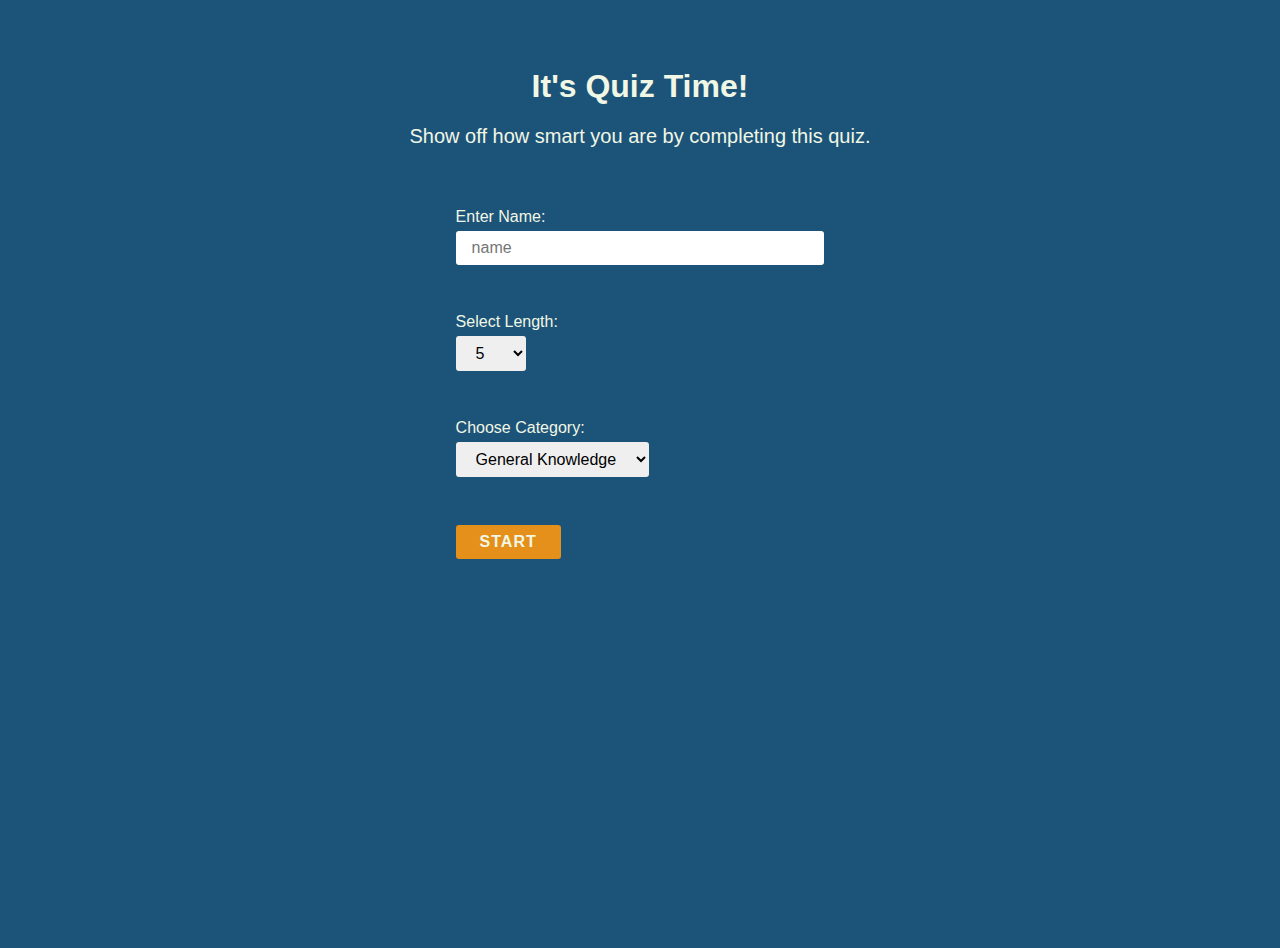
<file: index.html>
<!DOCTYPE html>
<html>
    <head>
        <title>Really hard quiz</title>
        <link href="index.css" rel="stylesheet" />
        <meta name="viewport" content="width=device-width,initial-scale=1.0, maximum-scale=1, user-scalable=no" />
    </head>
    <body>
        <section class="setup-container">
            <h1 id="setup-header">It's Quiz Time!</h1>
            <p id="setup-text">Show off how smart you are by completing this quiz.</p>
            <form class="quiz-setup-form">
                <label for="name">Enter Name:</label>
                <input type="text" id="name" placeholder="name"> <!--Name Input-->

                <label for="quiz-length">Select Length:</label>
                <div class="select">
                    <select name="questions" id="quiz-length">      <!--Number of Questions Select-->
                        <option value="5">5</option>
                        <option value="10">10</option>
                        <option value="15">15</option>
                        <option value="20">20</option>
                        <option value="25">25</option>
                        <option value="30">30</option>
                        <option value="35">35</option>
                        <option value="40">40</option>
                        <option value="45">45</option>
                        <option value="50">50</option>
                    </select>
                </div>

                <label for="quiz-type">Choose Category:</label>
                <div class="select">
                    <select name="type" id="quiz-type">         <!--Category choice select-->
                        <option value="General Knowledge">General Knowledge</option>
                        <option value="Entertainment: Books">Books</option>
                        <option value="Entertainment: Film">Film</option>
                        <option value="Entertainment: Television">TV</option>
                        <option value="Entertainment: Music">Music</option>
                        <option value="Science & Nature">Science & Nature</option>
                        <option value="Sports">Sports</option>
                        <option value="History">History</option>
                    </select>
                </div>
                <button id="start-btn">start</button>
            </form>
        </section>

        <section class="spinner-container">
            <img src="./img/spinner.png" id="spinner" />
        </section>

        <section class="quiz-container">
            <h1 id="player-score-display"></h1>
            <h1 id="question-count"></h1>
            <h2 id="question-display"></h2>
            <div class="answer-container">
                <p class="answer" id="answer-correct"></p>
                <p class="answer incorrect"></p>
                <p class="answer incorrect"></p>
                <p class="answer incorrect"></p>
            </div>
            <button class="restart" id="quit">quit</button>
        </section>

        <section class="quiz-results-container">
            <h1 id="results-header"></h1>
            <h1 id="results-score"></h1>
            <button class="restart">restart</button>
        </section>

        <script src="index.js"></script>
    </body>
</html>
</file>
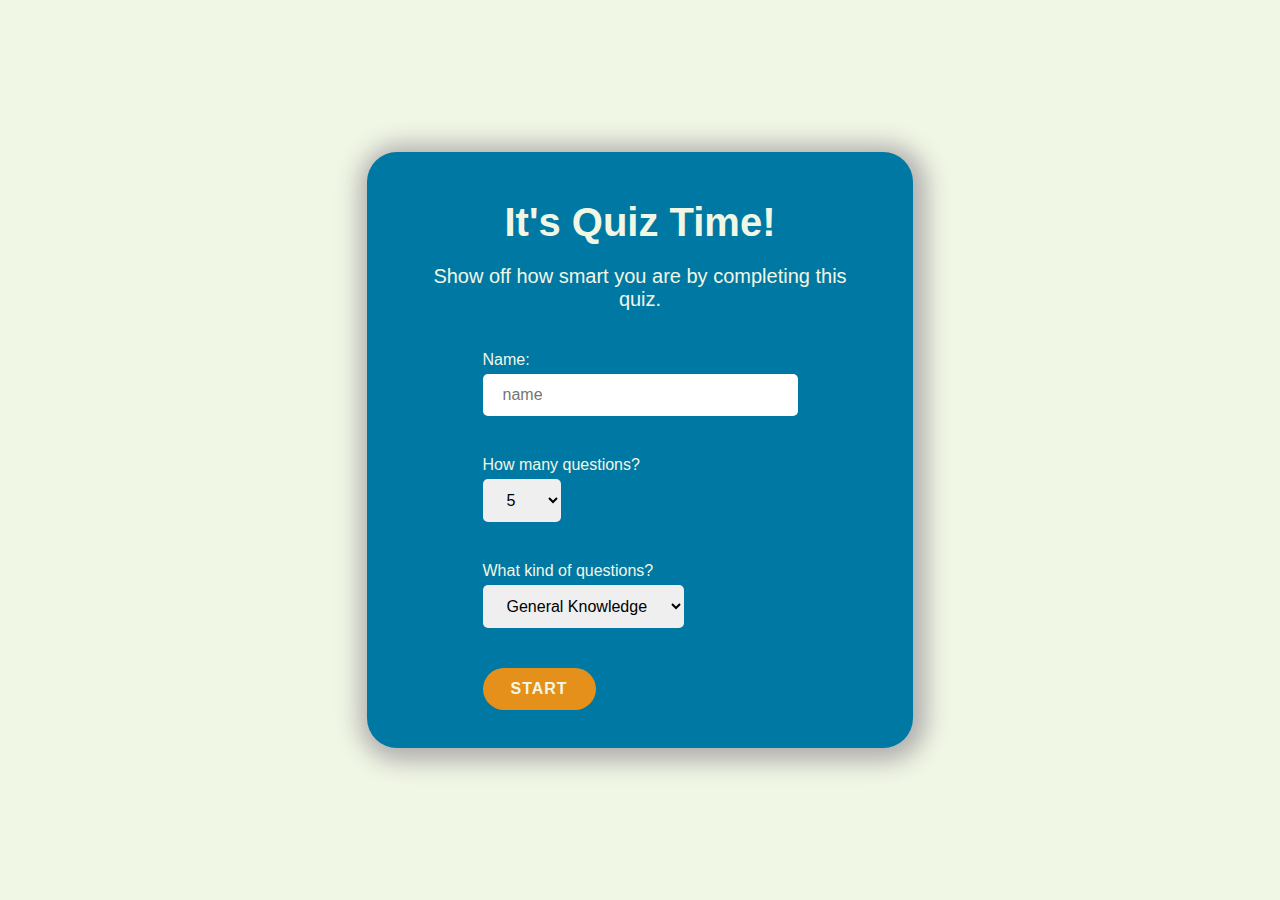
<file: quiz/index.html>
<!DOCTYPE html>
<html>
    <head>
        <title>Really hard quiz</title>
        <link href="index.css" rel="stylesheet" />
    </head>
    <body>
        <section class="setup-container">
            <h1 id="setup-header">It's Quiz Time!</h1>
            <p id="setup-text">Show off how smart you are by completing this quiz.</p>
            <form class="quiz-setup-form">
                <label for="name">Name:</label>
                <input type="text" id="name" placeholder="name"> <!--Name Input-->

                <label for="quiz-length">How many questions?</label>
                <div class="select">
                    <select name="questions" id="quiz-length">      <!--Number of Questions Select-->
                        <option value="5">5</option>
                        <option value="10">10</option>
                        <option value="15">15</option>
                        <option value="20">20</option>
                        <option value="25">25</option>
                        <option value="30">30</option>
                        <option value="35">35</option>
                        <option value="40">40</option>
                        <option value="45">45</option>
                        <option value="50">50</option>
                    </select>
                </div>

                <label for="quiz-type">What kind of questions?</label>
                <div class="select">
                    <select name="type" id="quiz-type">         <!--Category choice select-->
                        <option value="General Knowledge">General Knowledge</option>
                        <option value="Entertainment: Books">Books</option>
                        <option value="Entertainment: Film">Film</option>
                        <option value="Entertainment: Television">TV</option>
                        <option value="Entertainment: Music">Music</option>
                        <option value="Science & Nature">Science & Nature</option>
                        <option value="Sports">Sports</option>
                        <option value="History">History</option>
                    </select>
                </div>
                <input type="submit" value="Start" id="start-btn">
            </form>
        </section>

        <section class="spinner-container">
            <img src="./img/spinner.png" id="spinner" />
        </section>

        <section class="quiz-container">
            <h1 id="player-score-display"></h1>
            <h1 id="question-count"></h1>
            <h2 id="question-display"></h2>
            <div class="answer-container">
                <p class="answer" id="answer-correct"></p>
                <p class="answer incorrect"></p>
                <p class="answer incorrect"></p>
                <p class="answer incorrect"></p>
            </div>
        </section>

        <section class="quiz-results-container">
            <h1 id="results-header"></h1>
            <h1 id="results-score"></h1>
            <button id="restart">restart</button>
        </section>

        <script src="index.js"></script>
    </body>
</html>
</file>
<file: index.css>
:root {
    --darkblue: #1C5379;
    --blue: #0078A4;
    --lightblue: #A6D3EB;
    --white: #F1F7E5;
    --accent: #E5901A;
}

* {
    font-family: Arial, Helvetica, sans-serif;
    font-size: 10;
    margin: 0;
}

body {
    background: var(--darkblue);
    height: 100vh;
}

section {
    flex-direction: column;
    justify-content: space-around;
    align-items: center;
    width: fit-content;
    margin: 3em auto 0;
    padding: 20px;
}

h1, h2, p {
    color: var(--white);
    text-align: center;
}

/* SETUP STYLES */
.setup-container { display: flex }

.quiz-setup-form {
    display: flex;
    flex-direction: column;
    position: relative;
    width: 80%;
    max-width: 500px;
    color: var(--white);
}

#setup-header {
    font-size: 2rem;
}

#setup-text {
    font-size: 1.25rem;
    margin-bottom: 3em;
}

#name,
#quiz-length,
#quiz-type {
    font-size: 1rem;
    padding: .5em 1em;
    border-radius: 3px;
    border: none;
    margin-bottom: 3em;
}

.setup-container h1,
.setup-container p,
.setup-container input,
.setup-container select {
    margin-bottom: 20px;
}

label {
    margin-bottom: 5px;
    font-size: 1rem;
}

/* BUTTONS */

#start-btn,
.restart {
    font-size: 1rem;
    text-transform: uppercase;
    letter-spacing: 1px;
    font-weight: bold;
    border-radius: 3px;
    width: fit-content;
    padding: .5em 1.5em;
    border: none;
    color: var(--white);
    background-color: var(--accent);
    cursor: pointer;
    transition: all 200ms ease-in-out;
}

#start-btn:hover,
.restart:hover {
    transform: scale(1.05);
    box-shadow: 0 5px 5px rgba(61, 61, 61, .5);
}

#quit {
    margin-top: 5em;
}

/* SPINNER */
.spinner-container {
    display: none;
    width: 20%;
}

#spinner {
    width: 35%;
    position: absolute;
    top: 0;
    right: 0;
    bottom: 0;
    left: 0;
    margin: auto;
    animation: rotation 1s infinite linear;
}

@keyframes rotation {
    from {
        transform: rotate(0deg);
    }
    to {
        transform: rotate(359deg);
    }
}

/* QUIZ STYLES */
.quiz-container {
    display: none;
    justify-content: space-around;
    width: 85%;
}

#player-score-display {
    font-size: 2rem;
}

#question-count {
    font-size: 1.25rem;
}

#question-display {
    font-size: 1.5rem;
    text-align: center;
    font-weight: 400;
}

#player-score-display,
#question-count,
#question-display {
    margin-bottom: 1em;
}

.answer {
    font-size: 1.5rem;
    background-color: var(--blue);
    padding: .5em;
    border-radius: 3px;
    margin-bottom: 10px;
    border: transparent solid 4px;
    transition: border 200ms ease-in-out;
}

.answer:hover {
    cursor: pointer;
    border: solid 4px var(--accent);
}

.show-correct {
    background-color: rgb(76, 160, 76);
    box-shadow: 0 0 5px rgba(61, 61, 61, .5);
}

.show-incorrect {
    background-color: rgb(202, 79, 79);
    box-shadow: 0 0 5px rgba(61, 61, 61, .5);
}

/* QUIZ RESULTS STYLES */

.quiz-results-container {
    display: none;
    justify-content: space-around;
}

#results-header,
#results-score {
    font-size: 2rem;
    margin-bottom: 2em;
}

@media (min-width: 800px) {
    #question-display { font-size: 2rem }

    .answer { font-size: 2rem; }
    
    #player-score-display,
    #question-count,
    #question-display {
        margin-bottom: 2em;
    }
}
</file>
<file: quiz/index.css>
:root {
    --darkblue: #1C5379;
    --blue: #0078A4;
    --lightblue: #A6D3EB;
    --white: #F1F7E5;
    --accent: #E5901A;
}

* {
    font-family: Arial, Helvetica, sans-serif;
    font-size: 10;
    margin: 0;
}

body {
    background: var(--white);
}

section {
    flex-direction: column;
    align-items: center;
    border-radius: 30px;
    position: absolute;
    width: 300px;
    height: 350px;
    left: 0;
    right: 0;
    bottom: 0;
    top: 0;
    margin: auto;
    padding: 1em;
    background-color: var(--blue);
    box-shadow: 3px 3px 25px 10px #afadad;
}

h1, h2, p {
    color: var(--white);
    text-align: center;
}

/* SETUP STYLES */
.setup-container { display: flex }

.quiz-setup-form {
    display: flex;
    flex-direction: column;
    position: relative;
    width: 70%;
    max-width: 500px;
    color: var(--white);
}

#setup-header {
    font-size: 1.6rem;
}

#setup-text {
    font-size: 1rem;
}

#name,
#quiz-length,
#quiz-type {
    font-size: .75rem;
    padding: .5em 1em;
    border-radius: 3px;
    border: none;
}

.setup-container h1,
.setup-container p,
.setup-container input,
.setup-container select {
    margin-bottom: 20px;
}

label {
    margin-bottom: 5px;
}

/* BUTTONS */

#start-btn,
#restart {
    text-transform: uppercase;
    letter-spacing: 1px;
    font-weight: bold;
    border-radius: 15px;
    width: fit-content;
    padding: .5em 1.5em;
    border: none;
    color: var(--white);
    background-color: var(--accent);
    cursor: pointer;
    transition: transform 200ms ease-in-out;
}

#start-btn:hover,
#restart:hover {
    transform: scale(1.1);
    box-shadow: 0 5px 5px rgba(61, 61, 61, .5);
}

/* SPINNER */
.spinner-container {
    display: none;
}

#spinner {
    width: 35%;
    position: absolute;
    top: 0;
    right: 0;
    bottom: 0;
    left: 0;
    margin: auto;
    animation: rotation 1s infinite linear;
}

@keyframes rotation {
    from {
        transform: rotate(0deg);
    }
    to {
        transform: rotate(359deg);
    }
}

/* QUIZ STYLES */
#question-display {
    font-size: 1rem;
    text-align: center;
    font-weight: 400;
}

.quiz-container {
    display: none;
    justify-content: space-around;
}

.answer {
    background-color: var(--darkblue);
    padding: .5em;
    border-radius: 3px;
    margin-bottom: 10px;
}

.answer:hover {
    cursor: pointer;
    opacity: .85;
}

.show-correct {
    background-color: rgb(62, 165, 62);
    box-shadow: 0 0 5px rgba(61, 61, 61, .5);
}

.show-incorrect {
    background-color: rgb(211, 39, 39);
    box-shadow: 0 0 5px rgba(61, 61, 61, .5);
}

/* QUIZ RESULTS STYLES */

.quiz-results-container {
    display: none;
    justify-content: space-around;
}

/* MEDIA QUERIES */

@media (min-width: 1000px) {
    section {
        width: 450px;
        height: 500px;
        padding: 3em;
    }
    
    #setup-header {
        font-size: 2.5rem;
    }
    
    #setup-text {
        font-size: 1.25rem;
        margin-bottom: 40px;
    }

    #name,
    #quiz-length,
    #quiz-type {
        font-size: 1rem;
        padding: .75em 1.25em;
        border-radius: 5px;
        margin-bottom: 40px;
    }

    #start-btn,
    #restart {
        border-radius: 25px;
        padding: .75em 1.75em;
        font-size: 1rem;
    }
    /* QUIZ */
    #question-display {
        font-size: 1.5rem;
    }

    #player-score-display {
        font-size: 2rem;
    }
    
    .answer {
        padding: 1em;
        font-size: 1.25rem;
    }

    /* RESULTS */
    #results-header,
    #results-score {
        font-size: 2rem;
    }
}

@media (min-width: 1400px) {
    section {
        width: 650px;
        height: 700px;
        padding: 4em;
    }
    
    #setup-header {
        font-size: 3rem;
    }
    
    #setup-text {
        font-size: 1.5rem;
        margin-bottom: 60px;
    }

    #name,
    #quiz-length,
    #quiz-type {
        font-size: 1.25rem;
        padding: 1em 1.5em;
        border-radius: 7px;
        margin-bottom: 50px;
    }

    #start-btn,
    #restart {
        border-radius: 25px;
        padding: 1em 2em;
        font-size: 1.25rem;
    }

    /* QUIZ */
    #question-display,
    #question-count {
        font-size: 2rem;
    }

    #player-score-display {
        font-size: 3rem;
    }
    
    .answer {
        padding: 1.25em;
        font-size: 1.5rem;
    }

    /* RESULTS */
    #results-header,
    #results-score {
        font-size: 3rem;
    }
}
</file>
